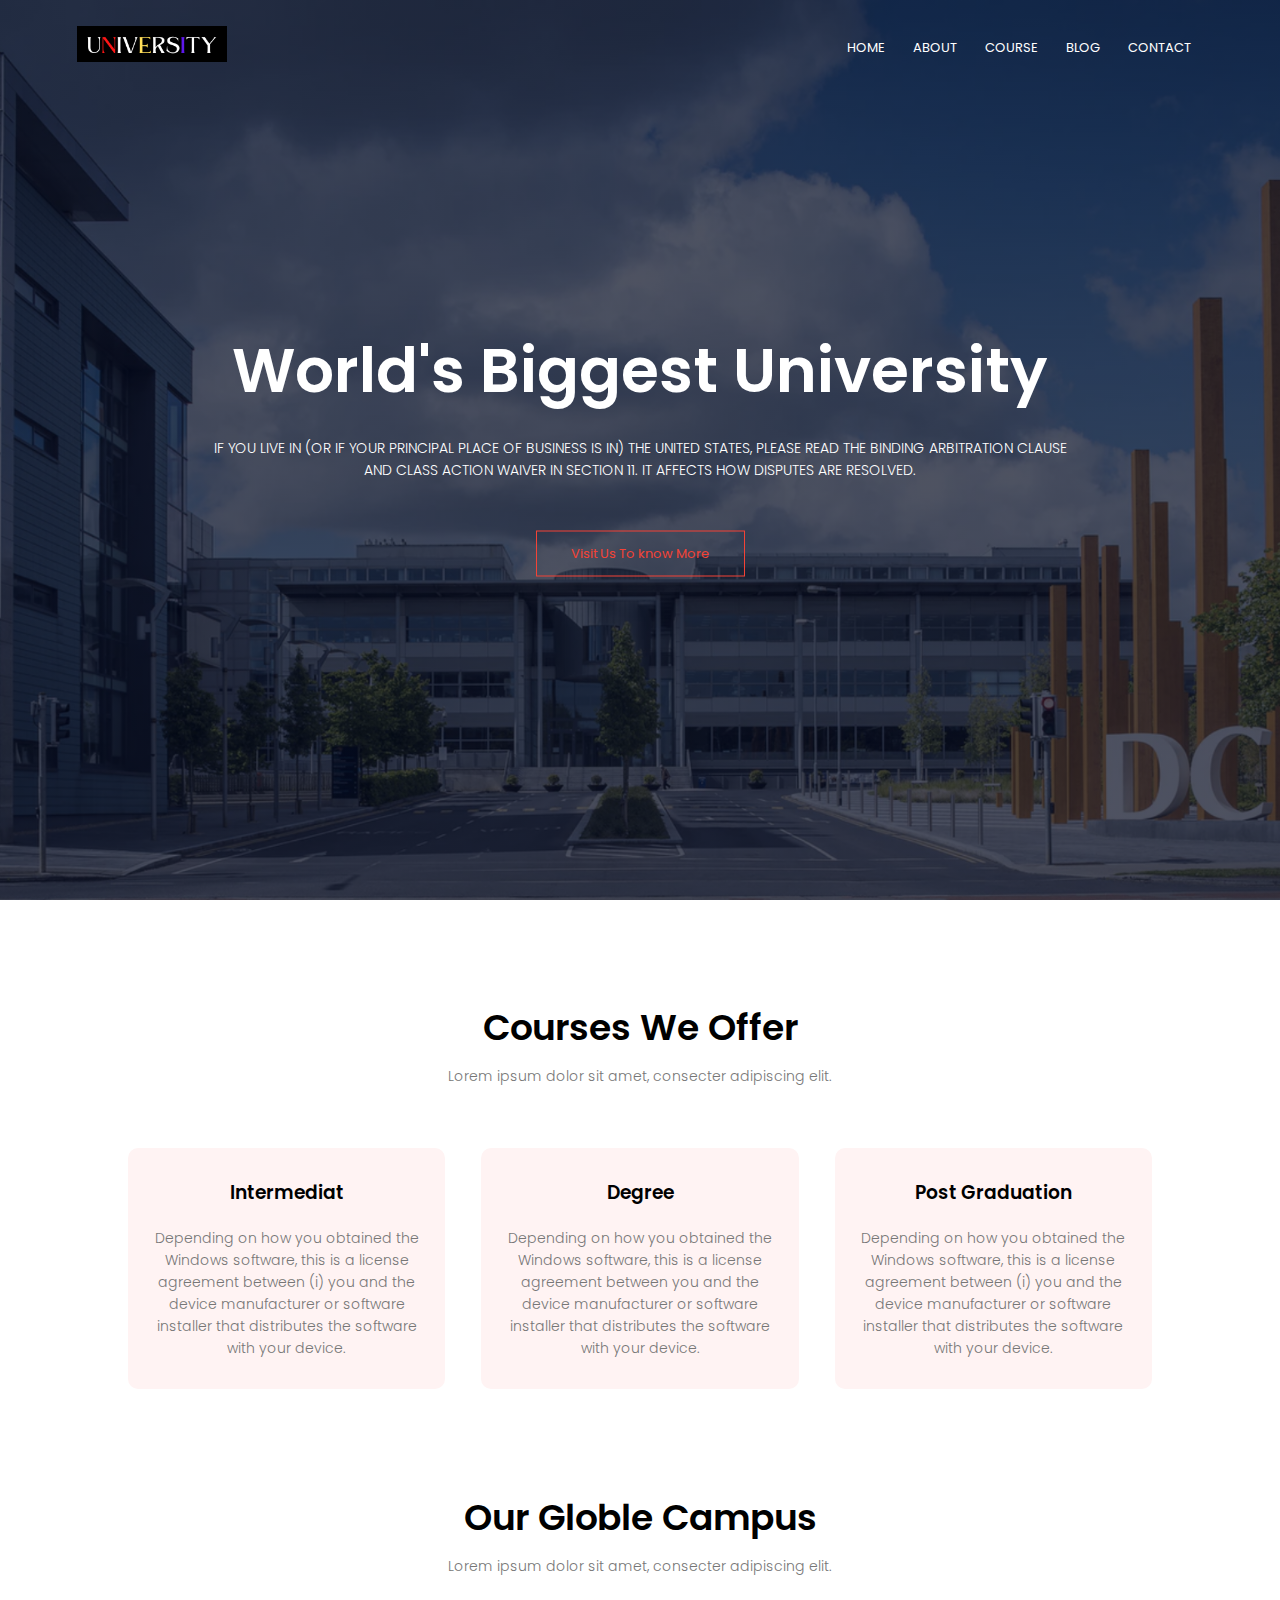
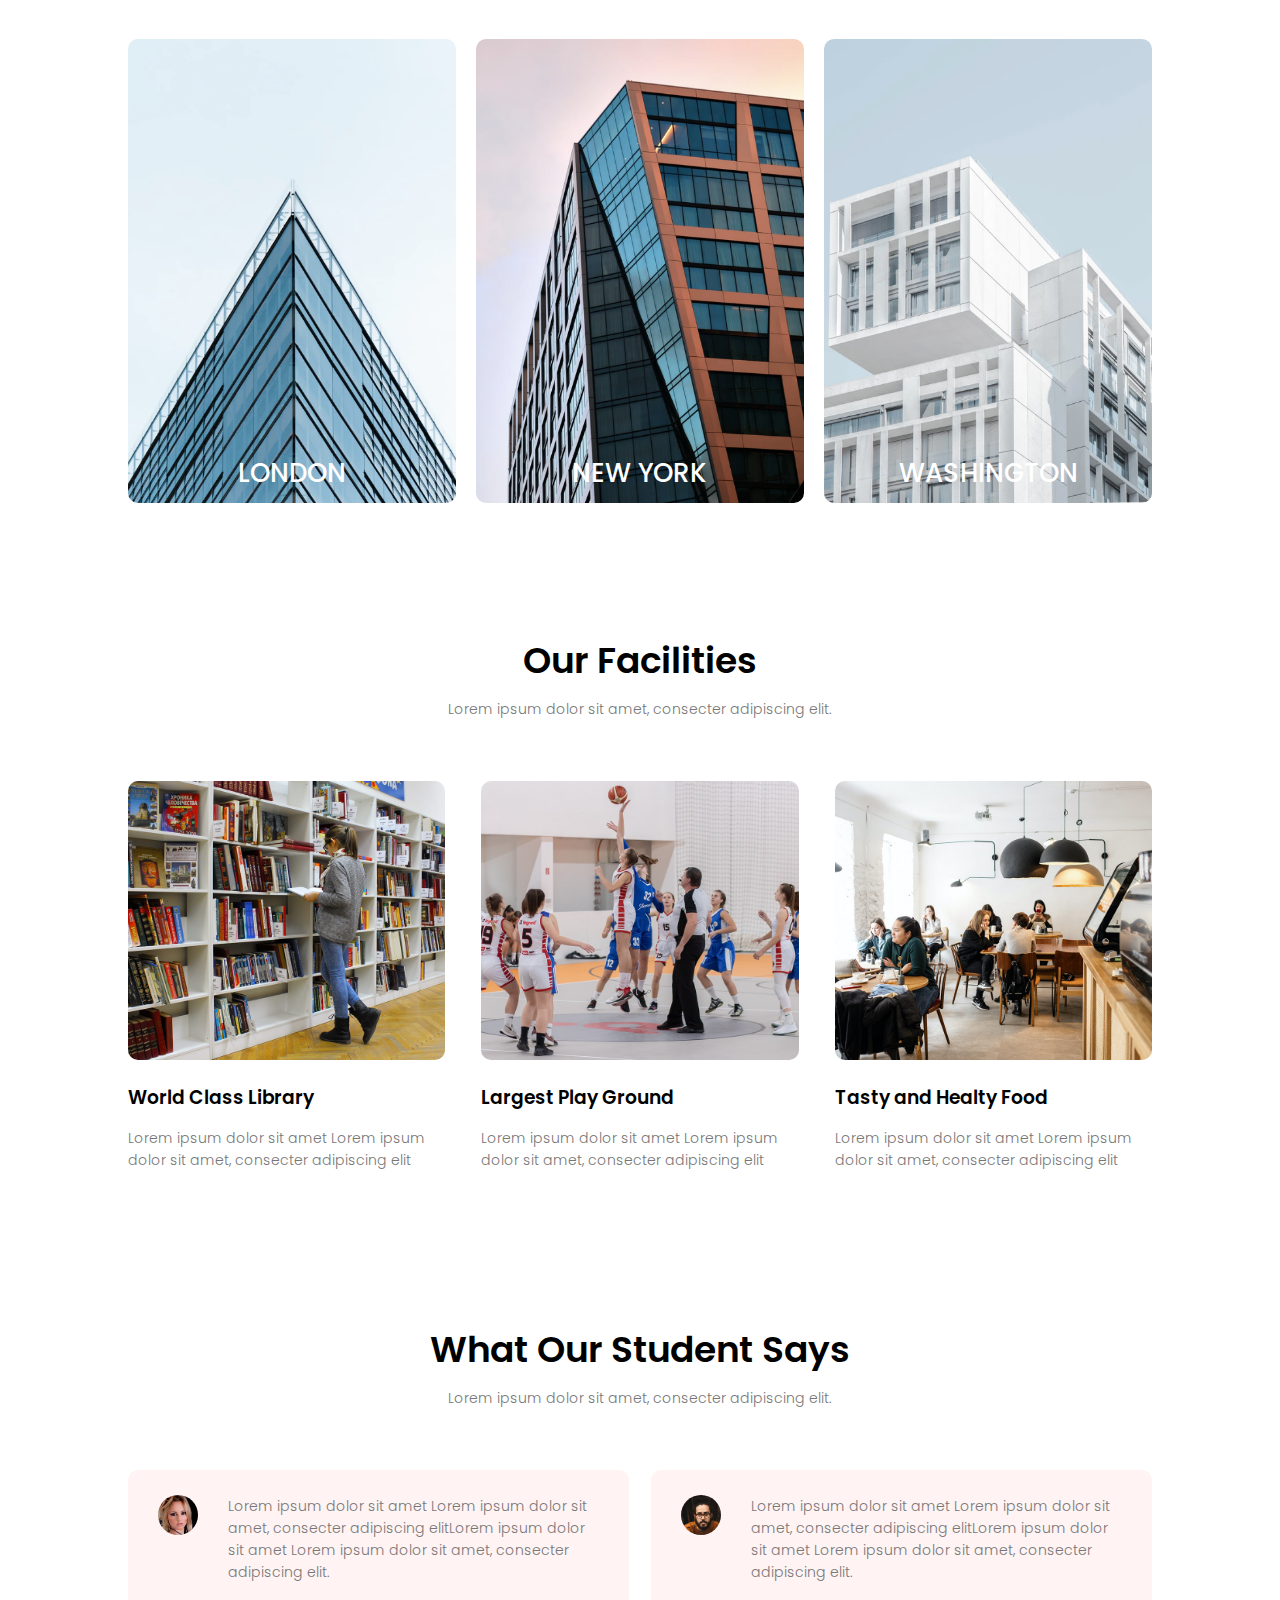
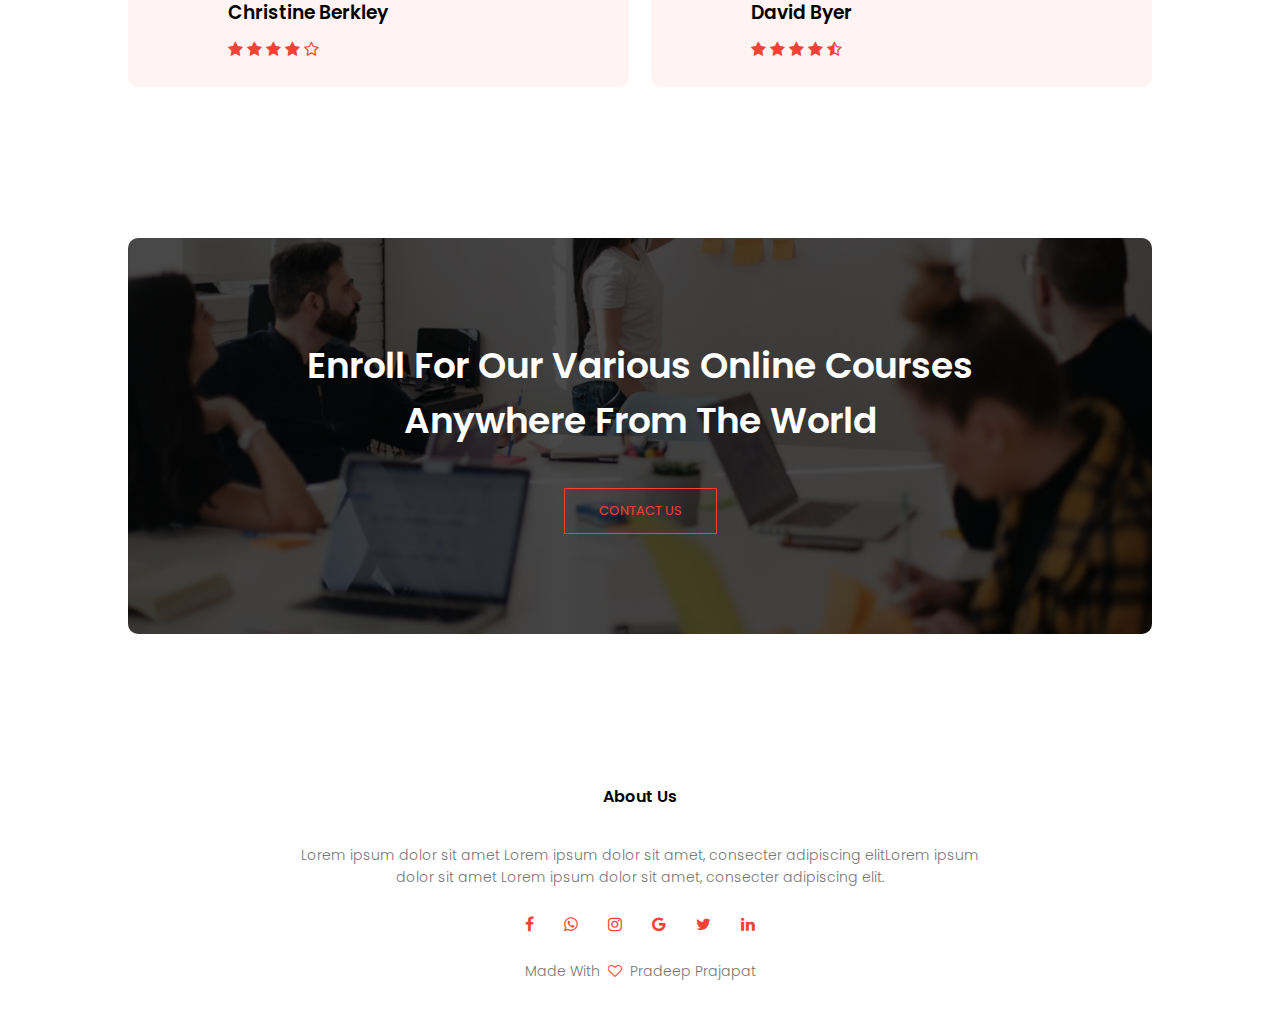
<file: index.html>
<!DOCTYPE html>
<html lang="en">
  <head>
    <meta charset="UTF-8" />
    <meta http-equiv="X-UA-Compatible" content="IE=edge" />
    <meta name="viewport" content="width=device-width, initial-scale=1.0" />
    <link rel="stylesheet" href="style.css" />
    <link rel="preconnect" href="https://fonts.googleapis.com" />
    <link rel="preconnect" href="https://fonts.gstatic.com" crossorigin />
    <link
      rel="stylesheet"
      href="https://stackpath.bootstrapcdn.com/font-awesome/4.7.0/css/font-awesome.min.css"
    />
    <title>Univercity</title>
  </head>
  <body>
    <section class="header">
      <nav>
        <a href="index.html"><img src="image/UNIVERSITY.png" /></a>
        <div class="nav-links" id="navLinks">
          <i class="fa fa-times" onClick="hideMenu()"></i>
          <ul>
            <li><a href="index.html">HOME</a></li>
            <li><a href="about.html">ABOUT</a></li>
            <li><a href="course.html">COURSE</a></li>
            <li><a href="blog.html">BLOG</a></li>
            <li><a href="contact.html">CONTACT</a></li>
          </ul>
        </div>
        <i class="fa fa-bars" onClick="showMenu()"></i>
      </nav>

      <div class="text-box">
        <h1>World's Biggest University</h1>
        <p>
          IF YOU LIVE IN (OR IF YOUR PRINCIPAL PLACE OF BUSINESS IS IN) THE
          UNITED STATES, PLEASE READ THE BINDING ARBITRATION CLAUSE <br />
          AND CLASS ACTION WAIVER IN SECTION 11. IT AFFECTS HOW DISPUTES ARE
          RESOLVED.
        </p>
        <a href="" class="hero-btn">Visit Us To know More</a>
      </div>
    </section>

    <!-- Course -->
    <section class="course">
      <h1>Courses We Offer</h1>
      <p>Lorem ipsum dolor sit amet, consecter adipiscing elit.</p>

      <div class="row">
        <div class="course-col">
          <h3>Intermediat</h3>
          <p>
            Depending on how you obtained the Windows software, this is a
            license agreement between (i) you and the device manufacturer or
            software installer that distributes the software with your device.
          </p>
        </div>

        <div class="course-col">
          <h3>Degree</h3>
          <p>
            Depending on how you obtained the Windows software, this is a
            license agreement between you and the device manufacturer or
            software installer that distributes the software with your device.
          </p>
        </div>

        <div class="course-col">
          <h3>Post Graduation</h3>
          <p>
            Depending on how you obtained the Windows software, this is a
            license agreement between (i) you and the device manufacturer or
            software installer that distributes the software with your device.
          </p>
        </div>
      </div>
    </section>

    <!-- Campaus -->
    <section class="campus">
      <h1>Our Globle Campus</h1>
      <p>Lorem ipsum dolor sit amet, consecter adipiscing elit.</p>

      <div class="row">
        <div class="campus-col">
          <img src="image/london.png" />
          <div class="layer">
            <h3>LONDON</h3>
          </div>
        </div>

        <div class="campus-col">
          <img src="image/newyork.png" />
          <div class="layer">
            <h3>NEW YORK</h3>
          </div>
        </div>

        <div class="campus-col">
          <img src="image/washington.png" />
          <div class="layer">
            <h3>WASHINGTON</h3>
          </div>
        </div>
      </div>
    </section>

    <!-- Facilities -->

    <section class="facilities">
      <h1>Our Facilities</h1>
      <p>Lorem ipsum dolor sit amet, consecter adipiscing elit.</p>

      <div class="row">
        <div class="facilities-col">
          <img src="image/library.png" />
          <h3>World Class Library</h3>
          <p>
            Lorem ipsum dolor sit amet Lorem ipsum dolor sit amet, consecter
            adipiscing elit
          </p>
        </div>

        <div class="facilities-col">
          <img src="image/basketball.png" />
          <h3>Largest Play Ground</h3>
          <p>
            Lorem ipsum dolor sit amet Lorem ipsum dolor sit amet, consecter
            adipiscing elit
          </p>
        </div>

        <div class="facilities-col">
          <img src="image/cafeteria.png" />
          <h3>Tasty and Healty Food</h3>
          <p>
            Lorem ipsum dolor sit amet Lorem ipsum dolor sit amet, consecter
            adipiscing elit
          </p>
        </div>
      </div>
    </section>

    <!-- Testimonials -->

    <section class="testimonials">
      <h1>What Our Student Says</h1>
      <p>Lorem ipsum dolor sit amet, consecter adipiscing elit.</p>

      <div class="row">
        <div class="testimonials-col">
          <img src="image/user1.jpg" />
          <div>
            <p>
              Lorem ipsum dolor sit amet Lorem ipsum dolor sit amet, consecter
              adipiscing elitLorem ipsum dolor sit amet Lorem ipsum dolor sit
              amet, consecter adipiscing elit.
              <h3>Christine Berkley</h3>
              <i class="fa fa-star"></i>
              <i class="fa fa-star"></i>
              <i class="fa fa-star"></i>
              <i class="fa fa-star"></i>
              <i class="fa fa-star-o"></i>
            </p>
          </div>
        </div>

        <div class="testimonials-col">
          <img src="image/user2.jpg" />
          <div>
            <p>
              Lorem ipsum dolor sit amet Lorem ipsum dolor sit amet, consecter
              adipiscing elitLorem ipsum dolor sit amet Lorem ipsum dolor sit
              amet, consecter adipiscing elit.
              <h3>David Byer</h3>
              <i class="fa fa-star"></i>
              <i class="fa fa-star"></i>
              <i class="fa fa-star"></i>
              <i class="fa fa-star"></i>
              <i class="fa fa-star-half-o"></i>
            </p>
          </div>
        </div>
      </div>
    </section>


    <!-- Call To Action -->

    <section class="cta">
     <h1>Enroll For Our Various Online Courses <br>Anywhere From The World</h1>
     <a href="contact.html" class="hero-btn">CONTACT US</a>
    </section>


    <!-- Footer -->

    <section class="footer">
     <h4>About Us</h4>
     <p>Lorem ipsum dolor sit amet Lorem ipsum dolor sit amet, consecter
          adipiscing elitLorem ipsum <br> dolor sit amet Lorem ipsum dolor sit
          amet, consecter adipiscing elit.</p>

          <div class="icons">
               <i class="fa fa-facebook"></i>
               <i class="fa fa-whatsapp"></i>
               <i class="fa fa-instagram"></i>
               <i class="fa fa-google"></i>
               <i class="fa fa-twitter"></i>
               <i class="fa fa-linkedin"></i>
          </div>
          <p>Made With &nbsp;<i class="fa fa-heart-o"></i> &nbsp;Pradeep Prajapat</p>
    </section>





    <script>
      var navLinks = document.getElementById("navLinks");
      function showMenu() {
        navLinks.style.right = "0";
      }
      function hideMenu() {
        navLinks.style.right = "-200px";
      }
    </script>
  </body>
</html>
</file>
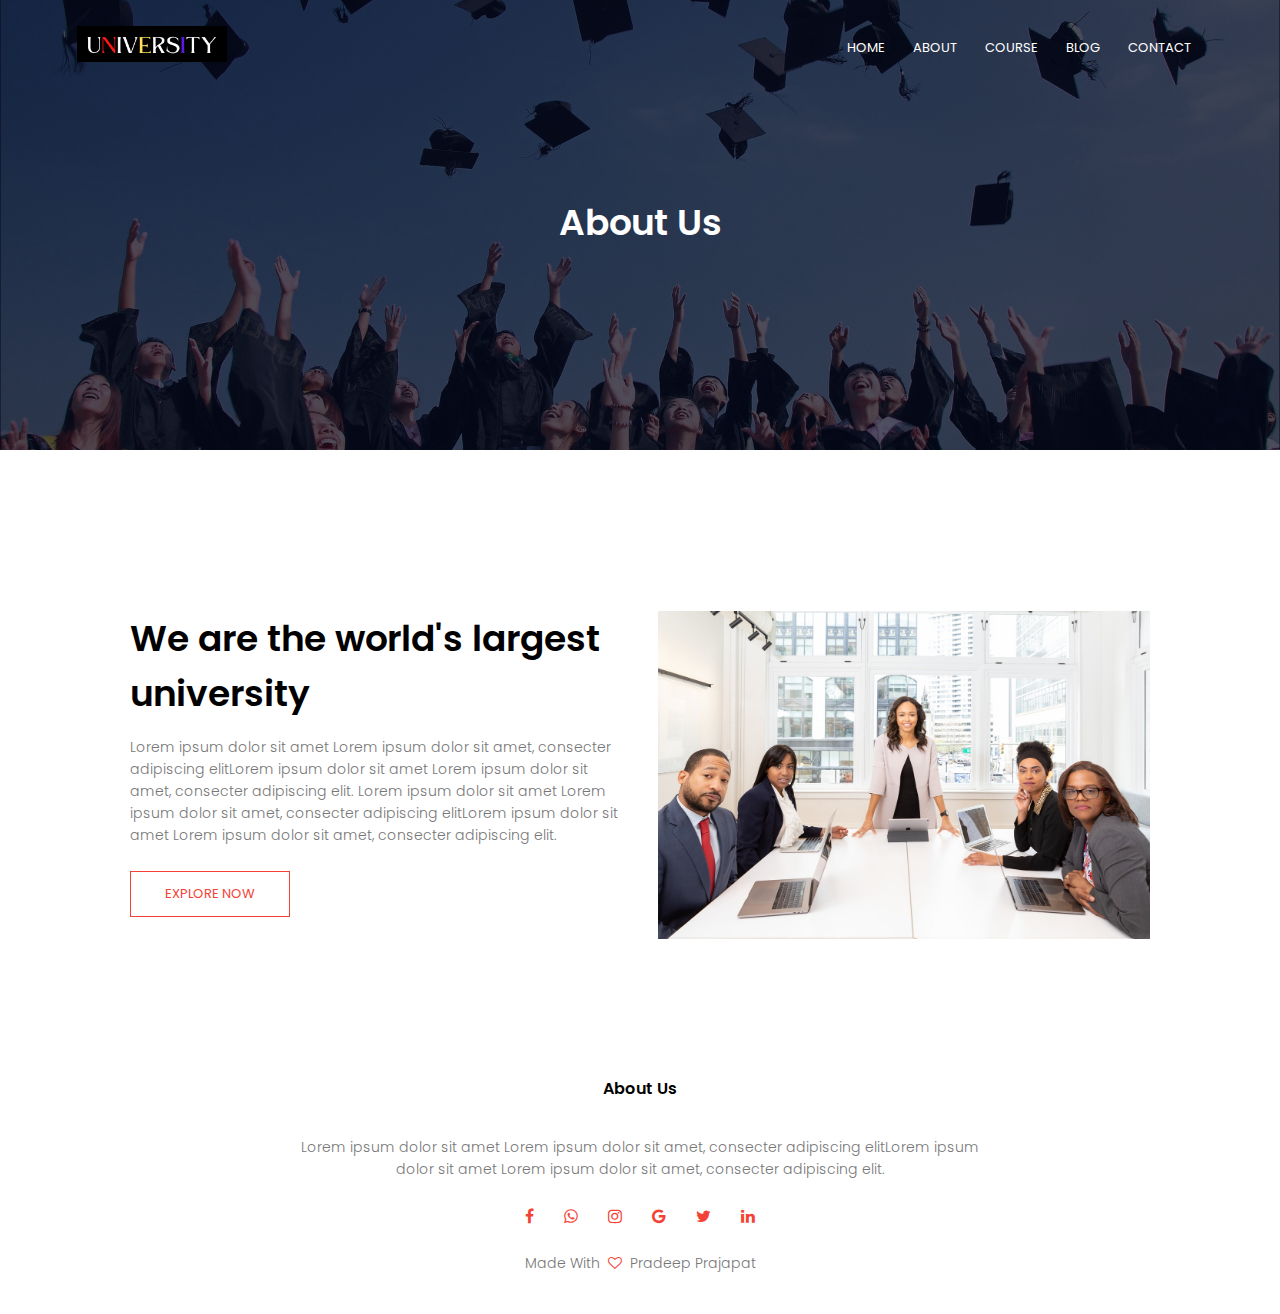
<file: about.html>
<!DOCTYPE html>
<html lang="en">
  <head>
    <meta charset="UTF-8" />
    <meta http-equiv="X-UA-Compatible" content="IE=edge" />
    <meta name="viewport" content="width=device-width, initial-scale=1.0" />
    <link rel="stylesheet" href="style.css" />
    <link rel="preconnect" href="https://fonts.googleapis.com" />
    <link rel="preconnect" href="https://fonts.gstatic.com" crossorigin />
    <link
      rel="stylesheet"
      href="https://stackpath.bootstrapcdn.com/font-awesome/4.7.0/css/font-awesome.min.css"
    />
    <title>Univercity</title>
  </head>
  <body>
    <section class="sub-header">
      <nav>
        <a href="index.html"><img src="image/UNIVERSITY.png" /></a>
        <div class="nav-links" id="navLinks">
          <i class="fa fa-times" onClick="hideMenu()"></i>
          <ul>
            <li><a href="index.html">HOME</a></li>
            <li><a href="about.html">ABOUT</a></li>
            <li><a href="course.html">COURSE</a></li>
            <li><a href="blog.html">BLOG</a></li>
            <li><a href="contact.html">CONTACT</a></li>
          </ul>
        </div>
        <i class="fa fa-bars" onClick="showMenu()"></i>
      </nav>
      <h1>About Us</h1>
    </section>

    <!-- about us content -->
    <section class="about-us">
      <div class="row">
        <div class="about-col">
          <h1>We are the world's largest university</h1>
          <p>Lorem ipsum dolor sit amet Lorem ipsum dolor sit amet, consecter
            adipiscing elitLorem ipsum dolor sit amet Lorem ipsum dolor sit
            amet, consecter adipiscing elit.
            Lorem ipsum dolor sit amet Lorem ipsum dolor sit amet, consecter
            adipiscing elitLorem ipsum dolor sit amet Lorem ipsum dolor sit
            amet, consecter adipiscing elit.</p>
            <a href="" class="hero-btn red-btn">EXPLORE NOW</a>
        </div>
        <div class="about-col">
          <img src="image/about.jpg">
        </div>
      </div>
    </section>


     <!-- Footer -->
    <section class="footer">
     <h4>About Us</h4>
     <p>Lorem ipsum dolor sit amet Lorem ipsum dolor sit amet, consecter
          adipiscing elitLorem ipsum <br> dolor sit amet Lorem ipsum dolor sit
          amet, consecter adipiscing elit.</p>

          <div class="icons">
               <i class="fa fa-facebook"></i>
               <i class="fa fa-whatsapp"></i>
               <i class="fa fa-instagram"></i>
               <i class="fa fa-google"></i>
               <i class="fa fa-twitter"></i>
               <i class="fa fa-linkedin"></i>
          </div>
          <p>Made With &nbsp;<i class="fa fa-heart-o"></i> &nbsp;Pradeep Prajapat</p>
    </section>

<!-- Link Java Script Code -->

    <script>
      var navLinks = document.getElementById("navLinks");
      function showMenu() {
        navLinks.style.right = "0";
      }
      function hideMenu() {
        navLinks.style.right = "-200px";
      }
    </script>
  </body>
</html>
</file>
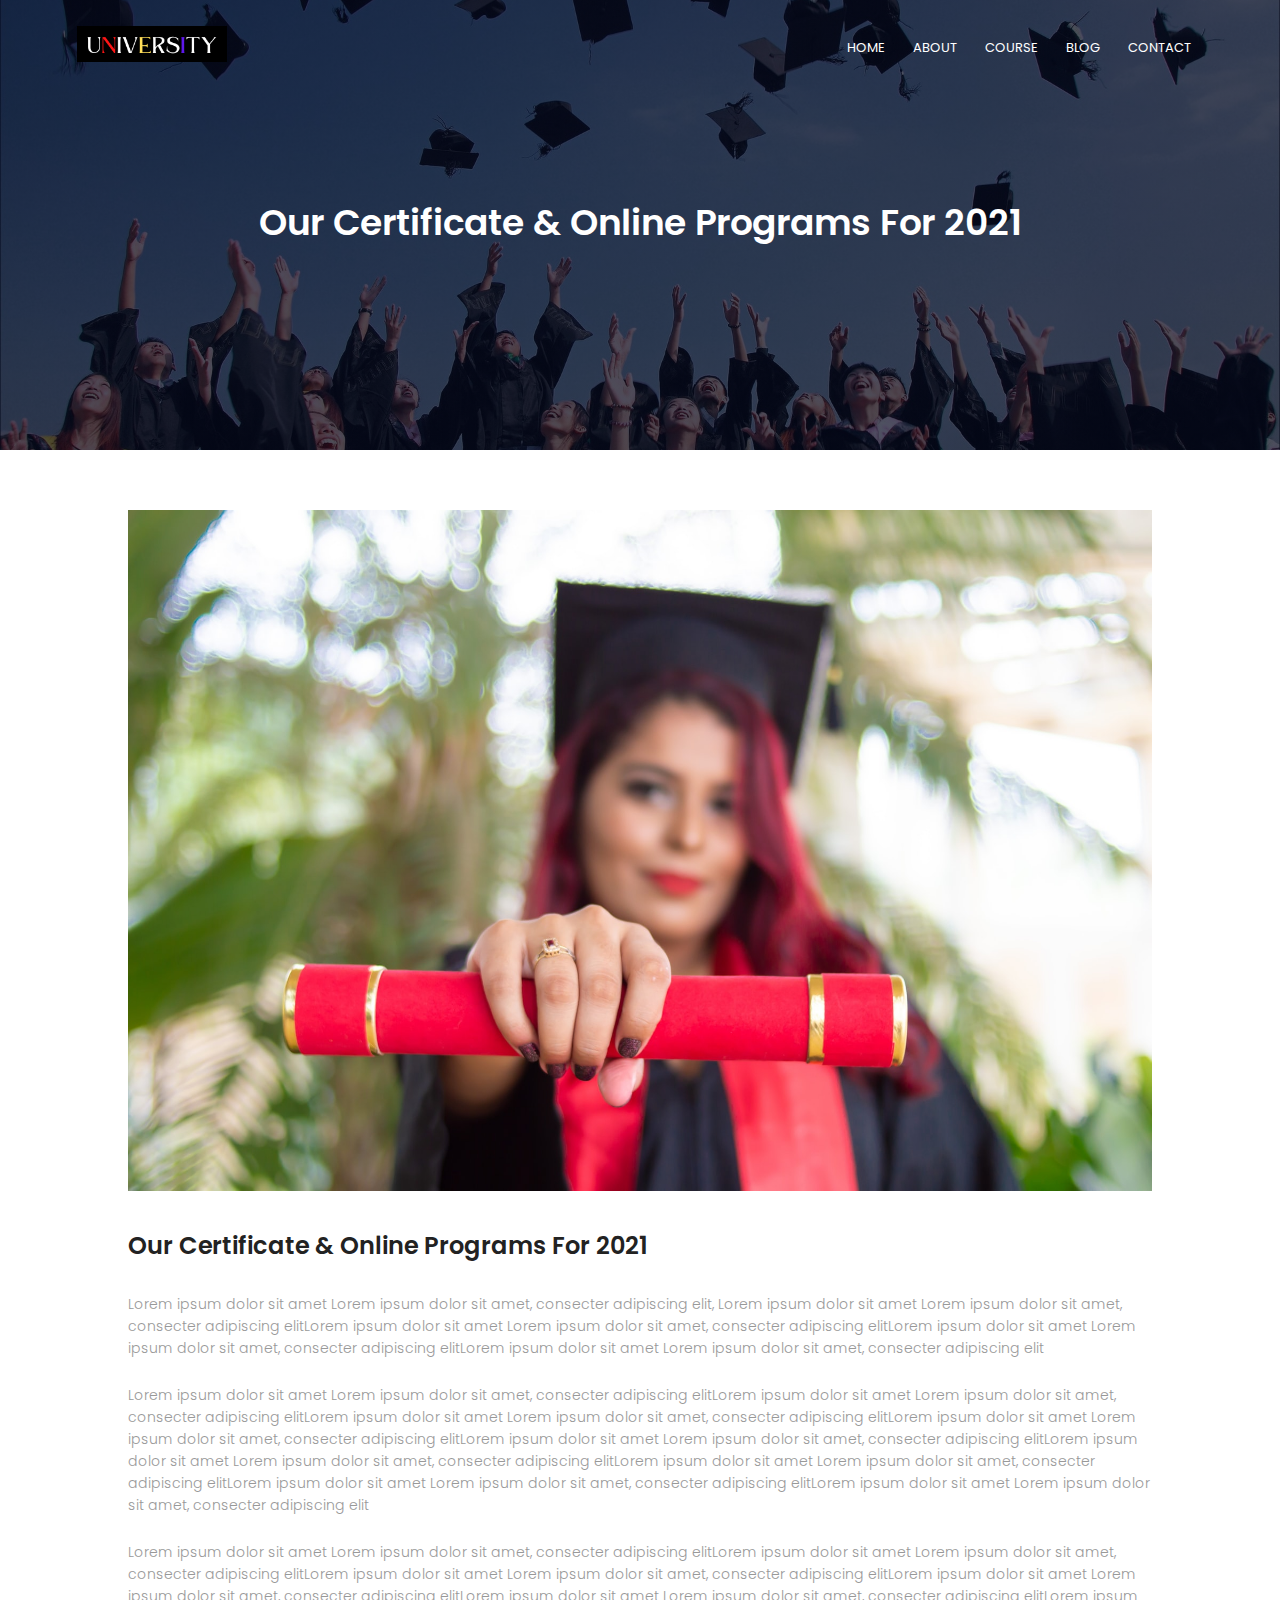
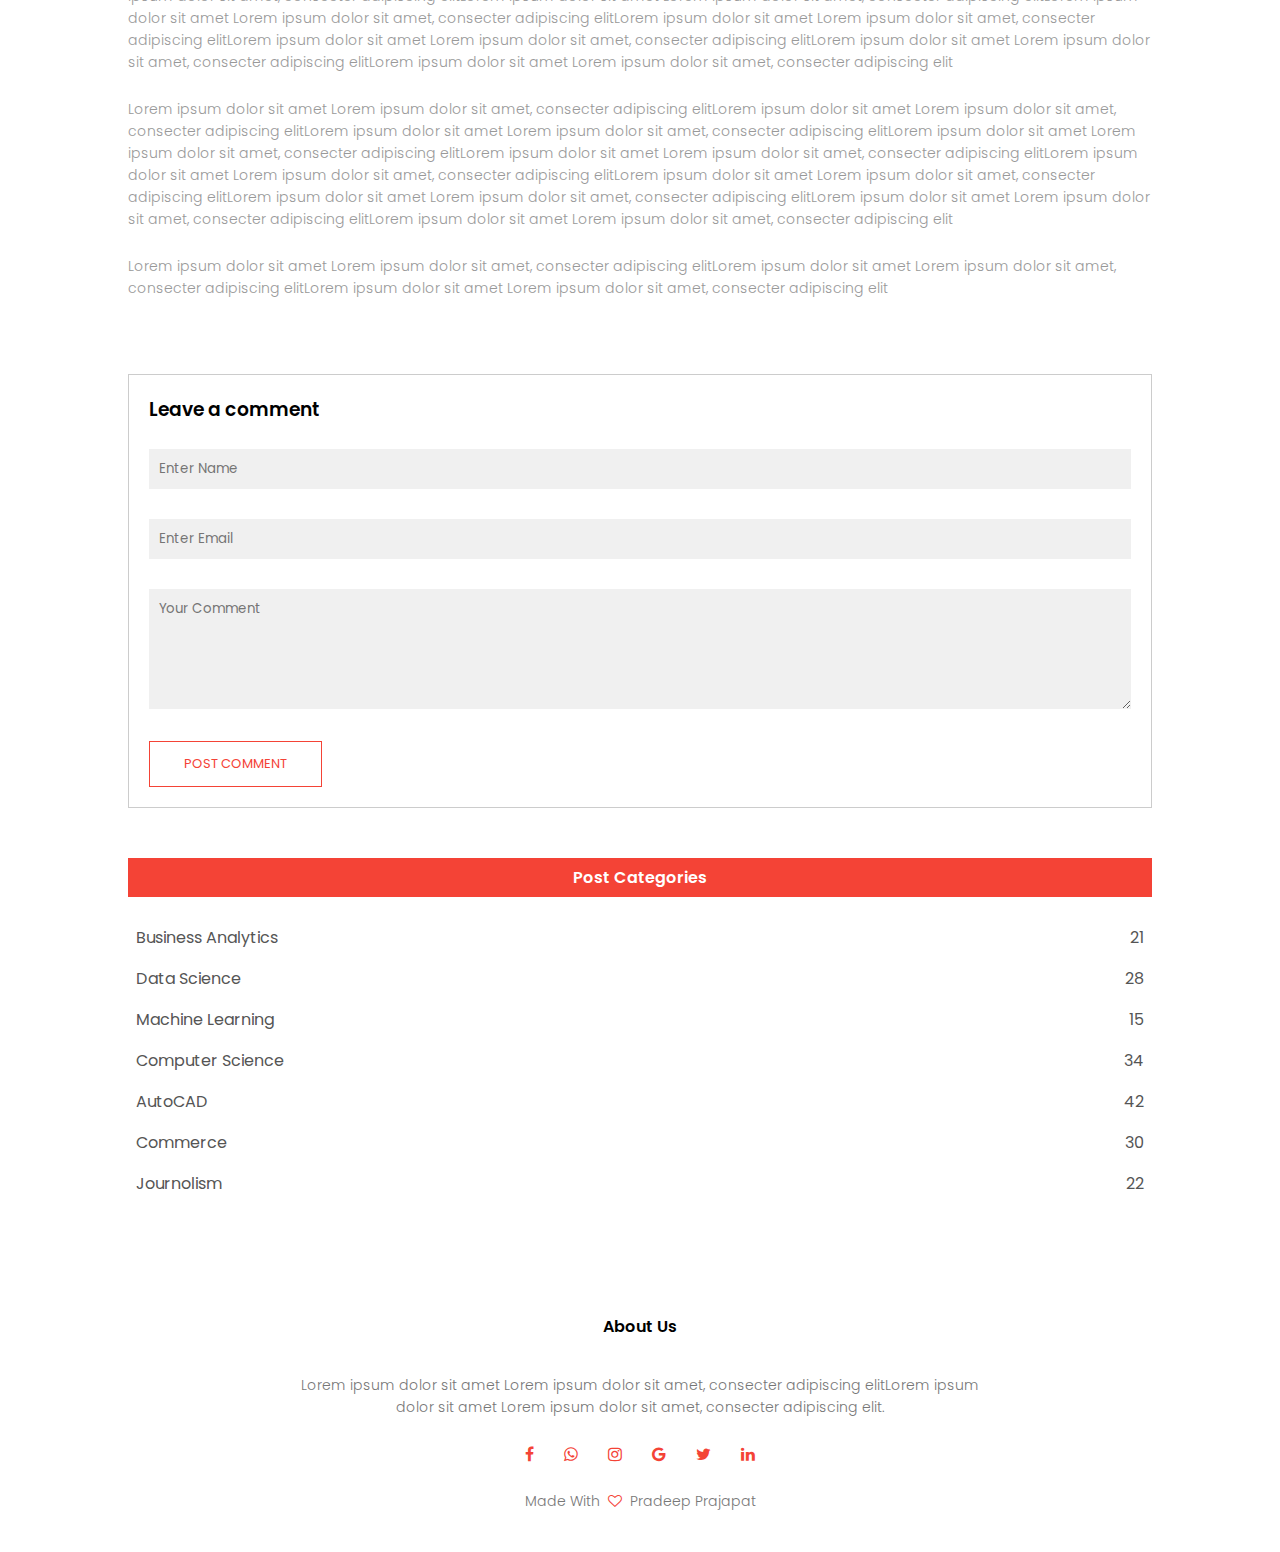
<file: blog.html>
<!DOCTYPE html>
<html lang="en">
  <head>
    <meta charset="UTF-8" />
    <meta http-equiv="X-UA-Compatible" content="IE=edge" />
    <meta name="viewport" content="width=device-width, initial-scale=1.0" />
    <link rel="stylesheet" href="style.css" />
    <link rel="preconnect" href="https://fonts.googleapis.com" />
    <link rel="preconnect" href="https://fonts.gstatic.com" crossorigin />
    <link
      rel="stylesheet"
      href="https://stackpath.bootstrapcdn.com/font-awesome/4.7.0/css/font-awesome.min.css"
    />
    <title>Univercity</title>
  </head>
  <body>
    <section class="sub-header">
      <nav>
        <a href="index.html"><img src="image/UNIVERSITY.png" /></a>
        <div class="nav-links" id="navLinks">
          <i class="fa fa-times" onClick="hideMenu()"></i>
          <ul>
            <li><a href="index.html">HOME</a></li>
            <li><a href="about.html">ABOUT</a></li>
            <li><a href="course.html">COURSE</a></li>
            <li><a href="blog.html">BLOG</a></li>
            <li><a href="contact.html">CONTACT</a></li>
          </ul>
        </div>
        <i class="fa fa-bars" onClick="showMenu()"></i>
      </nav>
      <h1>Our Certificate & Online Programs For 2021</h1>
    </section>


    <!-- Blog content -->
      <section class="blog-content">
        <div class="blog-left">
          <img src="image/certificate.jpg">
          <h2>Our Certificate & Online Programs For 2021</h2>
          <p>
            Lorem ipsum dolor sit amet Lorem ipsum dolor sit amet, consecter
            adipiscing elit, Lorem ipsum dolor sit amet Lorem ipsum dolor sit amet, consecter
            adipiscing elitLorem ipsum dolor sit amet Lorem ipsum dolor sit amet, consecter
            adipiscing elitLorem ipsum dolor sit amet Lorem ipsum dolor sit amet, consecter
            adipiscing elitLorem ipsum dolor sit amet Lorem ipsum dolor sit amet, consecter
            adipiscing elit
          </p>
          <br>
          <p>Lorem ipsum dolor sit amet Lorem ipsum dolor sit amet, consecter
            adipiscing elitLorem ipsum dolor sit amet Lorem ipsum dolor sit amet, consecter
            adipiscing elitLorem ipsum dolor sit amet Lorem ipsum dolor sit amet, consecter
            adipiscing elitLorem ipsum dolor sit amet Lorem ipsum dolor sit amet, consecter
            adipiscing elitLorem ipsum dolor sit amet Lorem ipsum dolor sit amet, consecter
            adipiscing elitLorem ipsum dolor sit amet Lorem ipsum dolor sit amet, consecter
            adipiscing elitLorem ipsum dolor sit amet Lorem ipsum dolor sit amet, consecter
            adipiscing elitLorem ipsum dolor sit amet Lorem ipsum dolor sit amet, consecter
            adipiscing elitLorem ipsum dolor sit amet Lorem ipsum dolor sit amet, consecter
            adipiscing elit</p>
            <br>
            <p>Lorem ipsum dolor sit amet Lorem ipsum dolor sit amet, consecter
              adipiscing elitLorem ipsum dolor sit amet Lorem ipsum dolor sit amet, consecter
              adipiscing elitLorem ipsum dolor sit amet Lorem ipsum dolor sit amet, consecter
              adipiscing elitLorem ipsum dolor sit amet Lorem ipsum dolor sit amet, consecter
              adipiscing elitLorem ipsum dolor sit amet Lorem ipsum dolor sit amet, consecter
              adipiscing elitLorem ipsum dolor sit amet Lorem ipsum dolor sit amet, consecter
              adipiscing elitLorem ipsum dolor sit amet Lorem ipsum dolor sit amet, consecter
              adipiscing elitLorem ipsum dolor sit amet Lorem ipsum dolor sit amet, consecter
              adipiscing elitLorem ipsum dolor sit amet Lorem ipsum dolor sit amet, consecter
              adipiscing elitLorem ipsum dolor sit amet Lorem ipsum dolor sit amet, consecter
              adipiscing elit</p>
              <br>
              <p>Lorem ipsum dolor sit amet Lorem ipsum dolor sit amet, consecter
                adipiscing elitLorem ipsum dolor sit amet Lorem ipsum dolor sit amet, consecter
                adipiscing elitLorem ipsum dolor sit amet Lorem ipsum dolor sit amet, consecter
                adipiscing elitLorem ipsum dolor sit amet Lorem ipsum dolor sit amet, consecter
                adipiscing elitLorem ipsum dolor sit amet Lorem ipsum dolor sit amet, consecter
                adipiscing elitLorem ipsum dolor sit amet Lorem ipsum dolor sit amet, consecter
                adipiscing elitLorem ipsum dolor sit amet Lorem ipsum dolor sit amet, consecter
                adipiscing elitLorem ipsum dolor sit amet Lorem ipsum dolor sit amet, consecter
                adipiscing elitLorem ipsum dolor sit amet Lorem ipsum dolor sit amet, consecter
                adipiscing elitLorem ipsum dolor sit amet Lorem ipsum dolor sit amet, consecter
                adipiscing elit</p>
                <br><p>Lorem ipsum dolor sit amet Lorem ipsum dolor sit amet, consecter
                  adipiscing elitLorem ipsum dolor sit amet Lorem ipsum dolor sit amet, consecter
                  adipiscing elitLorem ipsum dolor sit amet Lorem ipsum dolor sit amet, consecter
                  adipiscing elit</p>
                  <br>

                  <div class="comment-box">
                    <h3>Leave a comment</h3>

                    <form action="" class="comment-form">
                      <input type="text" placeholder="Enter Name">
                      <input type="email" placeholder="Enter Email">
                      <textarea name="" id="" rows="5" placeholder="Your Comment"></textarea>
                      <button type="submit" class="hero-btn">POST COMMENT</button>
                    </form>
                  </div>

        </div>
        <div class="blog-right">
          <h3>Post Categories</h3>
          <div>
            <span>Business Analytics</span>
            <span>21</span>
          </div>
          <div>
            <span>Data Science</span>
            <span>28</span>
          </div>
          <div>
            <span>Machine Learning</span>
            <span>15</span>
          </div>
          <div>
            <span>Computer Science</span>
            <span>34</span>
          </div>
          <div>
            <span>AutoCAD</span>
            <span>42</span>
          </div>
          <div>
            <span>Commerce</span>
            <span>30</span>
          </div>
          <div>
            <span>Journolism</span>
            <span>22</span>
          </div>
        </div>
      
      </section>


      <!-- Footer -->
    <section class="footer">
     <h4>About Us</h4>
     <p>Lorem ipsum dolor sit amet Lorem ipsum dolor sit amet, consecter
          adipiscing elitLorem ipsum <br> dolor sit amet Lorem ipsum dolor sit
          amet, consecter adipiscing elit.</p>

          <div class="icons">
               <i class="fa fa-facebook"></i>
               <i class="fa fa-whatsapp"></i>
               <i class="fa fa-instagram"></i>
               <i class="fa fa-google"></i>
               <i class="fa fa-twitter"></i>
               <i class="fa fa-linkedin"></i>
          </div>
          <p>Made With &nbsp;<i class="fa fa-heart-o"></i> &nbsp;Pradeep Prajapat</p>
    </section>


    <script>
      var navLinks = document.getElementById("navLinks");
      function showMenu() {
        navLinks.style.right = "0";
      }
      function hideMenu() {
        navLinks.style.right = "-200px";
      }
    </script>
  </body>
</html>
</file>
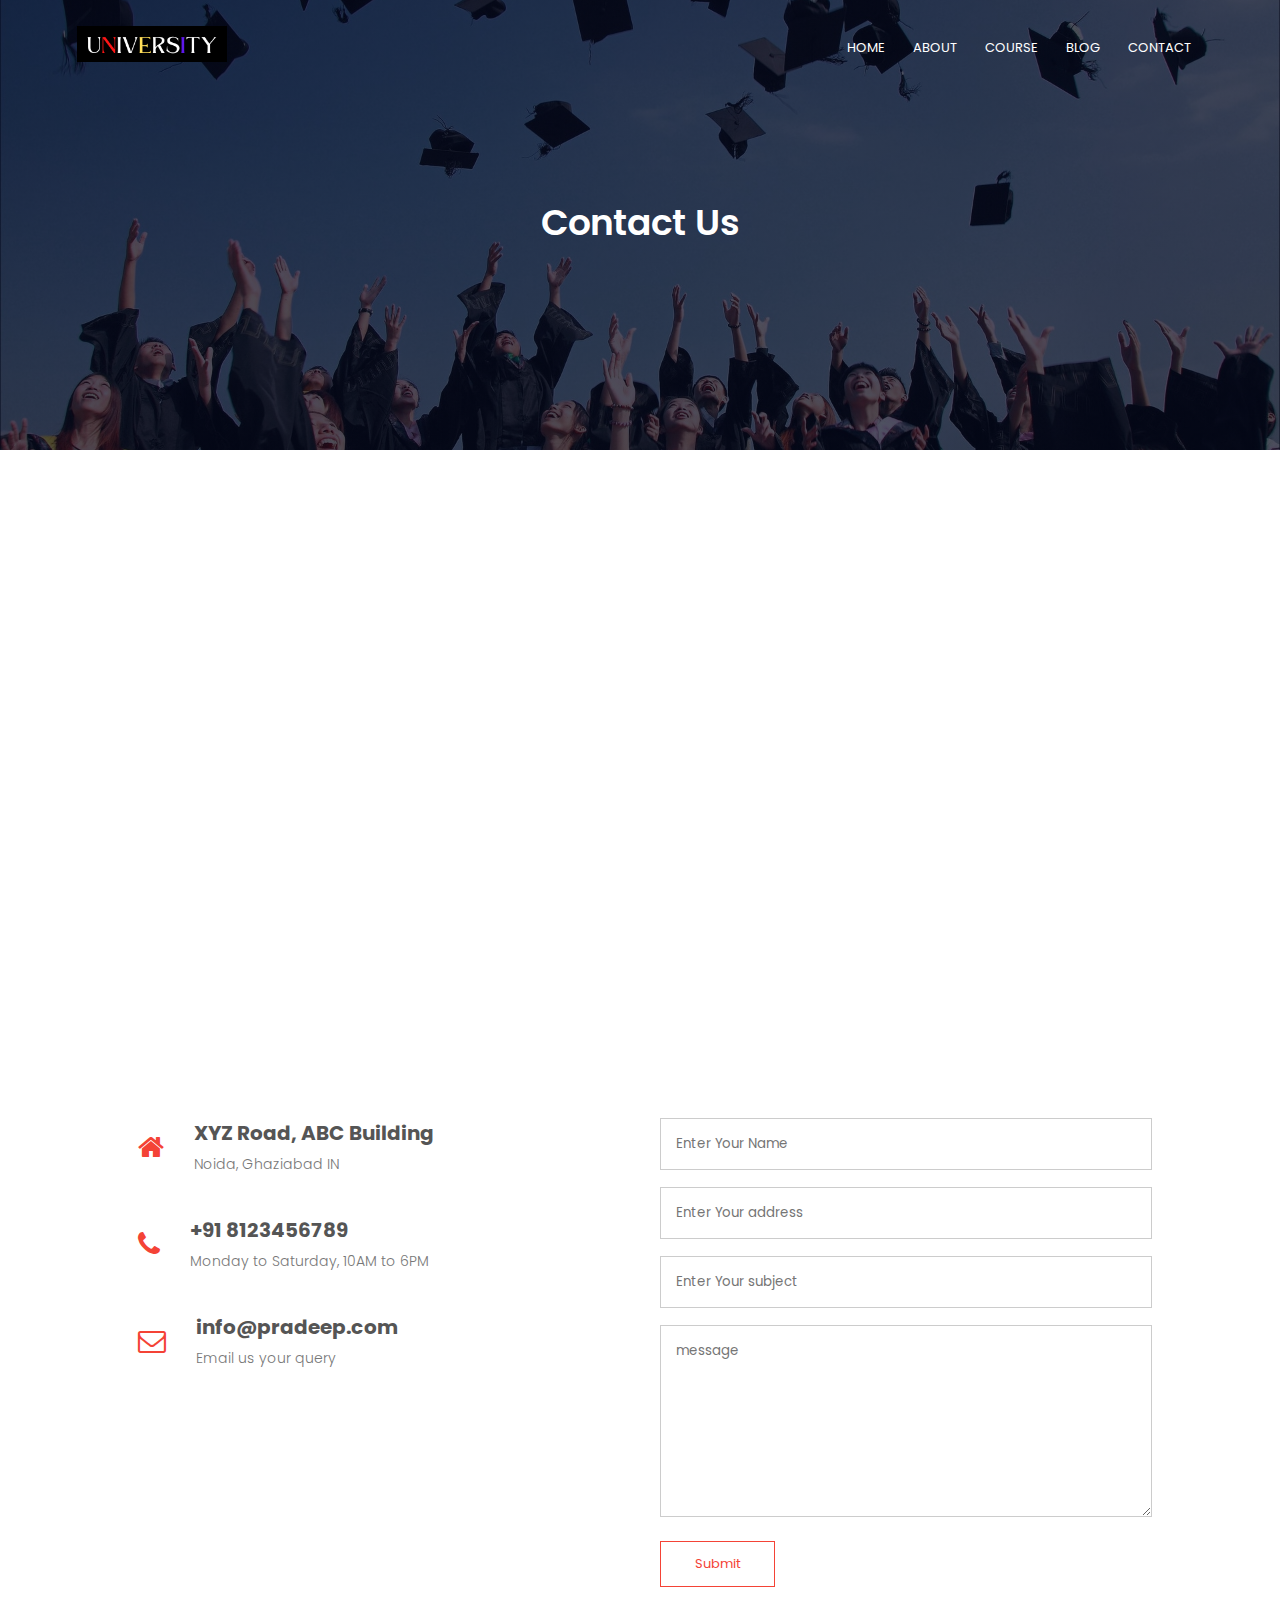
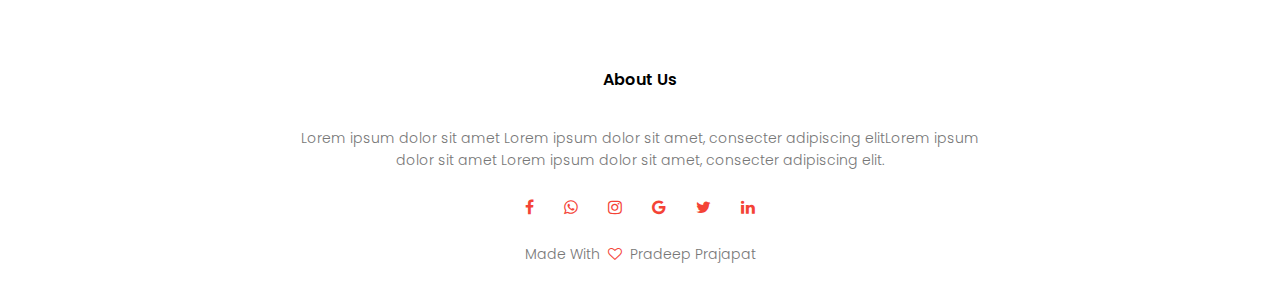
<file: contact.html>
<!DOCTYPE html>
<html lang="en">
  <head>
    <meta charset="UTF-8" />
    <meta http-equiv="X-UA-Compatible" content="IE=edge" />
    <meta name="viewport" content="width=device-width, initial-scale=1.0" />
    <link rel="stylesheet" href="style.css" />
    <link rel="preconnect" href="https://fonts.googleapis.com" />
    <link rel="preconnect" href="https://fonts.gstatic.com" crossorigin />
    <link
      rel="stylesheet"
      href="https://stackpath.bootstrapcdn.com/font-awesome/4.7.0/css/font-awesome.min.css"
    />
    <title>Univercity</title>
  </head>
  <body>
    <section class="sub-header">
      <nav>
        <a href="index.html"><img src="image/UNIVERSITY.png" /></a>
        <div class="nav-links" id="navLinks">
          <i class="fa fa-times" onClick="hideMenu()"></i>
          <ul>
            <li><a href="index.html">HOME</a></li>
            <li><a href="about.html">ABOUT</a></li>
            <li><a href="course.html">COURSE</a></li>
            <li><a href="blog.html">BLOG</a></li>
            <li><a href="contact.html">CONTACT</a></li>
          </ul>
        </div>
        <i class="fa fa-bars" onClick="showMenu()"></i>
      </nav>
      <h1>Contact Us</h1>
    </section>

    <!--Content Us -->

    <section class="location">
      <iframe
        src="https://www.google.com/maps/embed?pb=!1m18!1m12!1m3!1d28750.255089640203!2d82.66301435075955!3d25.744725609134537!2m3!1f0!2f0!3f0!3m2!1i1024!2i768!4f13.1!3m3!1m2!1s0x39903a2c93994715%3A0xf9a9f10dc97322!2sJaunpur%2C%20Uttar%20Pradesh!5e0!3m2!1sen!2sin!4v1664857291562!5m2!1sen!2sin"
        width="600"
        height="450"
        style="border: 0"
        allowfullscreen=""
        loading="lazy"
        referrerpolicy="no-referrer-when-downgrade"
      ></iframe>
    </section>

    <section class="contact-us">
      <div class="row">
        <div class="contact-col">
          <div>
            <i class="fa fa-home"></i>
            <span>
              <h5>XYZ Road, ABC Building</h5>
              <p>Noida, Ghaziabad IN</p>
            </span>
          </div>

          <div>
            <i class="fa fa-phone"></i>
            <span>
              <h5>+91 8123456789</h5>
              <p>Monday to Saturday, 10AM to 6PM</p>
            </span>
          </div>

          <div>
            <i class="fa fa-envelope-o"></i>
            <span>
              <h5>info@pradeep.com</h5>
              <p>Email us your query</p>
            </span>
          </div>
        
        </div>
        <div class="contact-col">
          <form action="form handler.php" method="post">
            <input type="text" name="name" placeholder="Enter Your Name" required>
            <input type="email" name="email" placeholder="Enter Your address" required>
            <input type="text" name="subject" placeholder="Enter Your subject" required>
            <textarea name="" id="" rows="8" name="message" placeholder="message" required></textarea>
            <button class="hero-btn" type="submit">Submit</button>
          </form>
        </div>
      </div>
    </section>



    <!-- Footer -->
    <section class="footer">
      <h4>About Us</h4>
      <p>
        Lorem ipsum dolor sit amet Lorem ipsum dolor sit amet, consecter
        adipiscing elitLorem ipsum <br />
        dolor sit amet Lorem ipsum dolor sit amet, consecter adipiscing elit.
      </p>

      <div class="icons">
        <i class="fa fa-facebook"></i>
        <i class="fa fa-whatsapp"></i>
        <i class="fa fa-instagram"></i>
        <i class="fa fa-google"></i>
        <i class="fa fa-twitter"></i>
        <i class="fa fa-linkedin"></i>
      </div>
      <p>
        Made With &nbsp;<i class="fa fa-heart-o"></i> &nbsp;Pradeep Prajapat
      </p>
    </section>

    <script>
      var navLinks = document.getElementById("navLinks");
      function showMenu() {
        navLinks.style.right = "0";
      }
      function hideMenu() {
        navLinks.style.right = "-200px";
      }
    </script>
  </body>
</html>
</file>
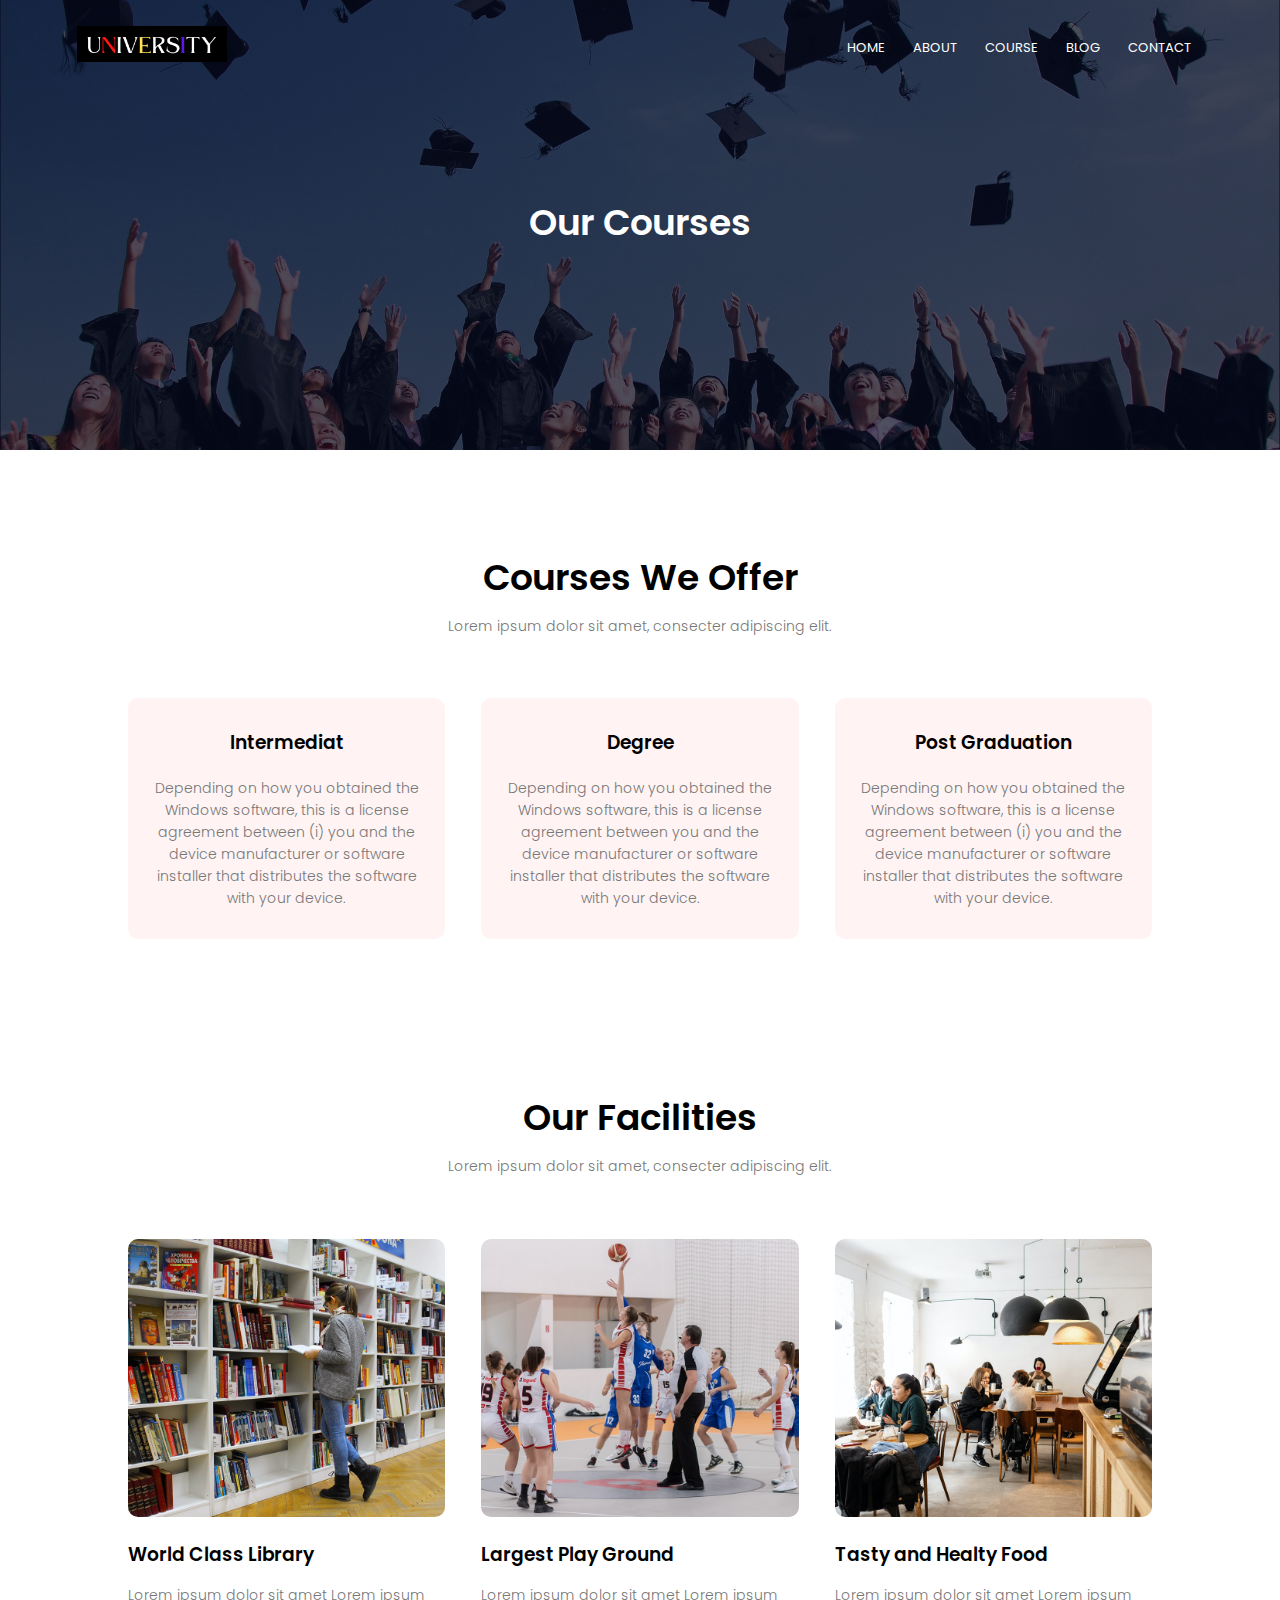
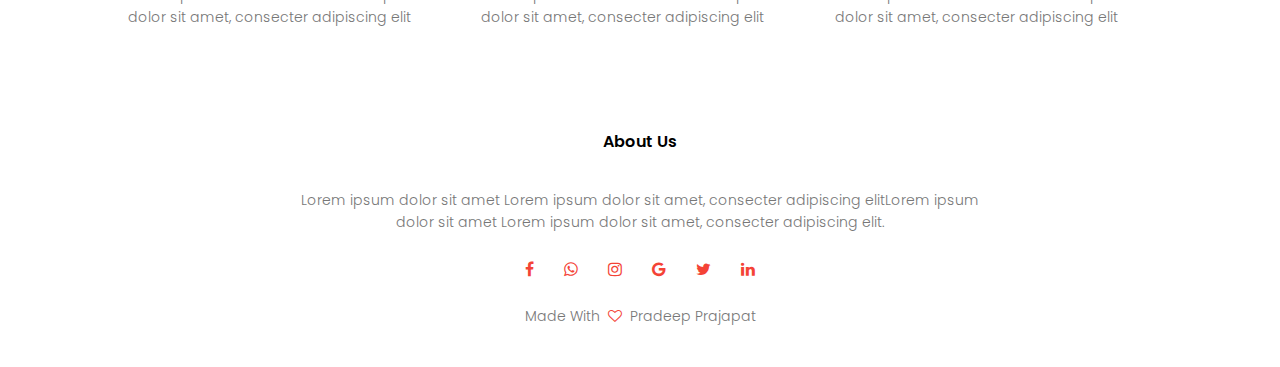
<file: course.html>
<!DOCTYPE html>
<html lang="en">
  <head>
    <meta charset="UTF-8" />
    <meta http-equiv="X-UA-Compatible" content="IE=edge" />
    <meta name="viewport" content="width=device-width, initial-scale=1.0" />
    <link rel="stylesheet" href="style.css" />
    <link rel="preconnect" href="https://fonts.googleapis.com" />
    <link rel="preconnect" href="https://fonts.gstatic.com" crossorigin />
    <link
      rel="stylesheet"
      href="https://stackpath.bootstrapcdn.com/font-awesome/4.7.0/css/font-awesome.min.css"
    />
    <title>Univercity</title>
  </head>
  <body>
    <section class="sub-header">
      <nav>
        <a href="index.html"><img src="image/UNIVERSITY.png" /></a>
        <div class="nav-links" id="navLinks">
          <i class="fa fa-times" onClick="hideMenu()"></i>
          <ul>
            <li><a href="index.html">HOME</a></li>
            <li><a href="about.html">ABOUT</a></li>
            <li><a href="course.html">COURSE</a></li>
            <li><a href="blog.html">BLOG</a></li>
            <li><a href="contact.html">CONTACT</a></li>
          </ul>
        </div>
        <i class="fa fa-bars" onClick="showMenu()"></i>
      </nav>
      <h1>Our Courses</h1>
    </section>

    <!-- Courses content -->

    <section class="course">
     <h1>Courses We Offer</h1>
     <p>Lorem ipsum dolor sit amet, consecter adipiscing elit.</p>

     <div class="row">
       <div class="course-col">
         <h3>Intermediat</h3>
         <p>
           Depending on how you obtained the Windows software, this is a
           license agreement between (i) you and the device manufacturer or
           software installer that distributes the software with your device.
         </p>
       </div>

       <div class="course-col">
         <h3>Degree</h3>
         <p>
           Depending on how you obtained the Windows software, this is a
           license agreement between you and the device manufacturer or
           software installer that distributes the software with your device.
         </p>
       </div>

       <div class="course-col">
         <h3>Post Graduation</h3>
         <p>
           Depending on how you obtained the Windows software, this is a
           license agreement between (i) you and the device manufacturer or
           software installer that distributes the software with your device.
         </p>
       </div>
     </div>
   </section>


   <!-- Facilities -->

   <section class="facilities">
     <h1>Our Facilities</h1>
     <p>Lorem ipsum dolor sit amet, consecter adipiscing elit.</p>

     <div class="row">
       <div class="facilities-col">
         <img src="image/library.png" />
         <h3>World Class Library</h3>
         <p>
           Lorem ipsum dolor sit amet Lorem ipsum dolor sit amet, consecter
           adipiscing elit
         </p>
       </div>

       <div class="facilities-col">
         <img src="image/basketball.png" />
         <h3>Largest Play Ground</h3>
         <p>
           Lorem ipsum dolor sit amet Lorem ipsum dolor sit amet, consecter
           adipiscing elit
         </p>
       </div>

       <div class="facilities-col">
         <img src="image/cafeteria.png" />
         <h3>Tasty and Healty Food</h3>
         <p>
           Lorem ipsum dolor sit amet Lorem ipsum dolor sit amet, consecter
           adipiscing elit
         </p>
       </div>
     </div>
   </section>





     <!-- Footer -->
    <section class="footer">
     <h4>About Us</h4>
     <p>Lorem ipsum dolor sit amet Lorem ipsum dolor sit amet, consecter
          adipiscing elitLorem ipsum <br> dolor sit amet Lorem ipsum dolor sit
          amet, consecter adipiscing elit.</p>

          <div class="icons">
               <i class="fa fa-facebook"></i>
               <i class="fa fa-whatsapp"></i>
               <i class="fa fa-instagram"></i>
               <i class="fa fa-google"></i>
               <i class="fa fa-twitter"></i>
               <i class="fa fa-linkedin"></i>
          </div>
          <p>Made With &nbsp;<i class="fa fa-heart-o"></i> &nbsp;Pradeep Prajapat</p>
    </section>


    <script>
      var navLinks = document.getElementById("navLinks");
      function showMenu() {
        navLinks.style.right = "0";
      }
      function hideMenu() {
        navLinks.style.right = "-200px";
      }
    </script>
  </body>
</html>
</file>
<file: style.css>
@import url('https://fonts.googleapis.com/css2?family=Bungee+Spice&family=Poppins:wght@100;300;400;600;700&display=swap');

* {
     margin: 0;
     padding: 0;
     font-family: 'Poppins', sans-serif;
}

.header {
     min-height: 100vh;
     width: 100%;
     background-image: linear-gradient(rgba(4, 9, 30, 0.7), rgba(4, 9, 30, 0.7)), url(image/banner.png);
     background-position: center;
     background-size: cover;
}

.text{
     color:rgb(218, 52, 30);
     text-decoration: none;
     font-size: 32px;
     font-family: Verdana, Geneva, Tahoma, sans-serif;
     font-weight: bold;
}

nav {
     display: flex;
     padding: 2% 6%;
     justify-content: space-between;
     align-items: center;
}

nav img {
     width: 150px;
}

.nav-links {
     flex: 1;
     text-align: right;
}

.nav-links ul li {
     list-style: none;
     display: inline-block;
     padding: 8px 12px;
     position: relative;
}

.nav-links ul li a {
     color: #fff;
     text-decoration: none;
     font-size: 13px;
}

.nav-links ul li::after {
     content: '';
     width: 0%;
     height: 2px;
     background: #f44336;
     display: block;
     margin: auto;
     transition: 0.5s;
}

.nav-links ul li:hover::after {
     width: 100%;
}

.text-box {
     width: 90%;
     color: #fff;
     position: absolute;
     top: 50%;
     left: 50%;
     transform: translate(-50%, -50%);
     text-align: center;
}

.text-box h1 {
     font-size: 62px;
}

.text-box p {
     margin: 10px 0 40px;
     font-size: 14px;
     color: #fff;
     text-transform: capitalize;
}

.hero-btn {
     display: inline-block;
     text-decoration: none;
     color: #fff;
     border: 1px solid #fff;
     padding: 12px 34px;
     font-size: 13px;
     background: transparent;
     position: relative;
     cursor: pointer;
}

.hero-btn:hover {
     border: 1px solid #f44336;
     background: #f44336;
     transition: 1s;
}

nav .fa {
     display: none;
}

@media(max-width:700px) {
     .text-box h1 {
          font-size: 20px;
     }

     .nav-links ul li {
          display: block;
     }

     .nav-links {
          position: fixed;
          background: #f44336;
          height: 100vh;
          width: 200px;
          top: 0;
          right: -200px;
          text-align: left;
          z-index: 2;
          transition: 1s;
     }

     nav .fa {
          display: block;
          color: #fff;
          margin: 10px;
          font-size: 22px;
          cursor: pointer;
     }

     .nav-links ul {
          padding: 30px;
     }

}

/* Course */

.course {
     width: 80%;
     margin: auto;
     text-align: center;
     padding-top: 100px;
}

h1 {
     font-size: 36px;
     font-weight: 600;
}

p {
     color: #777;
     font-size: 14px;
     font-weight: 300;
     line-height: 22px;
     padding: 10px;
}

.row {
     margin-top: 5%;
     display: flex;
     justify-content: space-between;
}

.course-col {
     flex-basis: 31%;
     background: #fff3f3;
     border-radius: 10px;
     margin-bottom: 5%;
     padding: 20px 12px;
     box-sizing: border-box;
     transition: 0.4s;
}

h3 {
     text-align: center;
     font-weight: 600;
     margin: 10px 0;
}

.course-col:hover {
     box-shadow: 0 0 20px 0px rgba(0, 0, 0, 0.2);
}

@media(max-width:700px) {
     .row {
          flex-direction: column;
     }
}

/* Campus */

.campus {
     width: 80%;
     margin: auto;
     text-align: center;
     padding-top: 50px;
}

.campus-col {
     flex-basis: 32%;
     border-radius: 10px;
     margin-bottom: 30px;
     position: relative;
     overflow: hidden;
}

.campus-col img {
     width: 100%;
     display: block;
}

.layer {
     background: transparent;
     height: 100%;
     width: 100%;
     position: absolute;
     top: 0;
     left: 0;
     transition: 0.5s;
}

.layer:hover {
     background: rgba(226, 0, 0, 0.7);
}

.layer h3 {
     width: 100%;
     font-weight: 500;
     color: #fff;
     font-size: 26px;
     bottom: 0;
     left: 50%;
     transform: translate(-50%);
     position: absolute;
     transition: 0.5s;
}

.layer:hover h3 {
     bottom: 49%;
     opacity: 1;
}

/* facilities */

.facilities {
     width: 80%;
     margin: auto;
     padding-top: 100px;
     text-align: center;
}

.facilities-col {
     flex-basis: 31%;
     border-radius: 10px;
     margin-bottom: 5%;
     text-align: left;
}

.facilities-col img {
     width: 100%;
     border-radius: 10px;
}

.facilities-col p {
     padding: 0;
}

.facilities-col h3 {
     margin-top: 16px;
     margin-bottom: 15px;
     text-align: left;
}

/* Testimonials */

.testimonials {
     width: 80%;
     margin: auto;
     padding-top: 100px;
     text-align: center;
}

.testimonials-col {
     flex-basis: 44%;
     border-radius: 10px;
     margin-bottom: 5%;
     text-align: left;
     background: #fff3f3;
     padding: 25px;
     cursor: pointer;
     display: flex;
}

.testimonials-col img {
     height: 40px;
     margin-left: 5px;
     margin-right: 30px;
     border-radius: 50%;
}

.testimonials-col p {
     padding: 0;
}

.testimonials-col h3 {
     text-align: left;
     margin-top: 15px;
}

.testimonials-col .fa {
     color: #f44336;
}

@media(max-width: 700px) {
     .testimonials-col img {
          margin-left: 0px;
          margin-right: 30px;
     }
}



/* Call To Action */

.cta {
     margin: 100px auto;
     width: 80%;
     background-image: linear-gradient(rgba(0, 0, 0, 0.7), rgba(0, 0, 0, 0.7)), url(image/banner2.jpg);
     background-position: center;
     background-size: cover;
     border-radius: 10px;
     text-align: center;
     padding: 100px 0;
}

.cta h1 {
     color: #fff;
     margin-bottom: 40px;
     padding: 0;
}


@media (max-width:700px) {
     .cta h1 {
          font-size: 24px;
     }
}


/* footer */

.footer {
     width: 100%;
     text-align: center;
     padding: 30px 0;
}

.footer h4 {
     margin-bottom: 25px;
     margin-top: 20px;
     font-weight: 600;
}

.icons .fa {
     color: #f44336;
     margin: 0 13px;
     cursor: pointer;
     padding: 18px 0;
}

.fa-heart-o {
     color: #f44336;
}

/* About Us page*/

.sub-header {
     height: 50vh;
     width: 100%;
     background-image: linear-gradient(rgba(4, 9, 30, 0.7), rgba(4, 9, 30, 0.7)), url(image/background.jpg);
     background-position: center;
     background-size: cover;
     text-align: center;
     color: #fff;
}

.sub-header h1 {
     margin-top: 100px;
}


.about-us {
     width: 80%;
     margin: auto;
     padding-top: 80px;
     padding-bottom: 50px;
}

.about-col {
     flex-basis: 48%;
     padding: 30px 2px;
}

.about-col img {
     width: 100%;
}

.about-col h1 {
     padding-top: 0;
}

.about-col p {
     padding: 15px 0 25px;
}

.red-btn {
     border: 1px solid #f44336;
     color: #f44336;
     transition: 0.3s;
}

.red-btn:hover {
     color: #fff;
}

/* Blog Content */

.blog-content {
     width: 80%;
     margin: auto;
     padding: 60px 0;
}

.blog-left {
     flex-basis: 65%;
}

.blog-left img {
     width: 100%;
}

.blog-left h2 {
     color: #222;
     font-weight: 600;
     margin: 30px 0;
}

.blog-left p {
     color: #999;
     padding: 0;
}

.blog-right {
     flex-basis: 32%;
}

.blog-right h3 {
     background: #f44336;
     color: #fff;
     padding: 7px 0;
     font-size: 16px;
     margin-bottom: 20px;
}

.blog-right div {
     display: flex;
     align-items: center;
     justify-content: space-between;
     color: #555;
     padding: 8px;
     box-sizing: border-box;
}

.comment-box{
     border: 1px solid #ccc;
     margin: 50px 0;
     padding: 10px 20px;
}
.comment-box h3{
     text-align: left;
}
.comment-form input, .comment-form textarea{
     width: 100%;
     padding: 10px;
     margin: 15px 0;
     box-sizing: border-box;
     border: none;
     outline: none;
     background: #f0f0f0;
}

.hero-btn{
     color:#f44336;
     border: 1px solid #f44336;
     transition: 0.3s;
}

.hero-btn:hover{
     color: #fff;
}
.comment-form button{
     margin: 10px 0;
}

@media(max-width:700px){
     .sub-header h1{
          font-size: 24px;
     }
}



/* Contact Us */

.location{
     width: 80%;
     margin: auto;
     padding: 80px 0;
}

.location iframe{
     width: 100%;
}

.contact-us{
     width: 80%;
     margin: auto;
}

.contact-col{
     flex-basis: 48%;
     margin-bottom: 30px;
}

.contact-col div{
     display: flex;
     align-items: center;
     margin-bottom: 40px;
}

.contact-col div .fa{
     color: #f44336;
     font-size: 28px;
     margin: 10px;
     margin-right: 30px;
}
.contact-col div p{
     padding: 0;
}

.contact-col div h5{
     font-size: 20px;
     font-weight: 400px;
     margin-bottom: 5px;
     color: #555;
}

.contact-col input, .contact-col textarea{
     width: 100%;
     padding: 15px;
     margin-bottom: 17px;
     outline: none;
     border: 1px solid #ccc;
     box-sizing: border-box;
}
</file>
